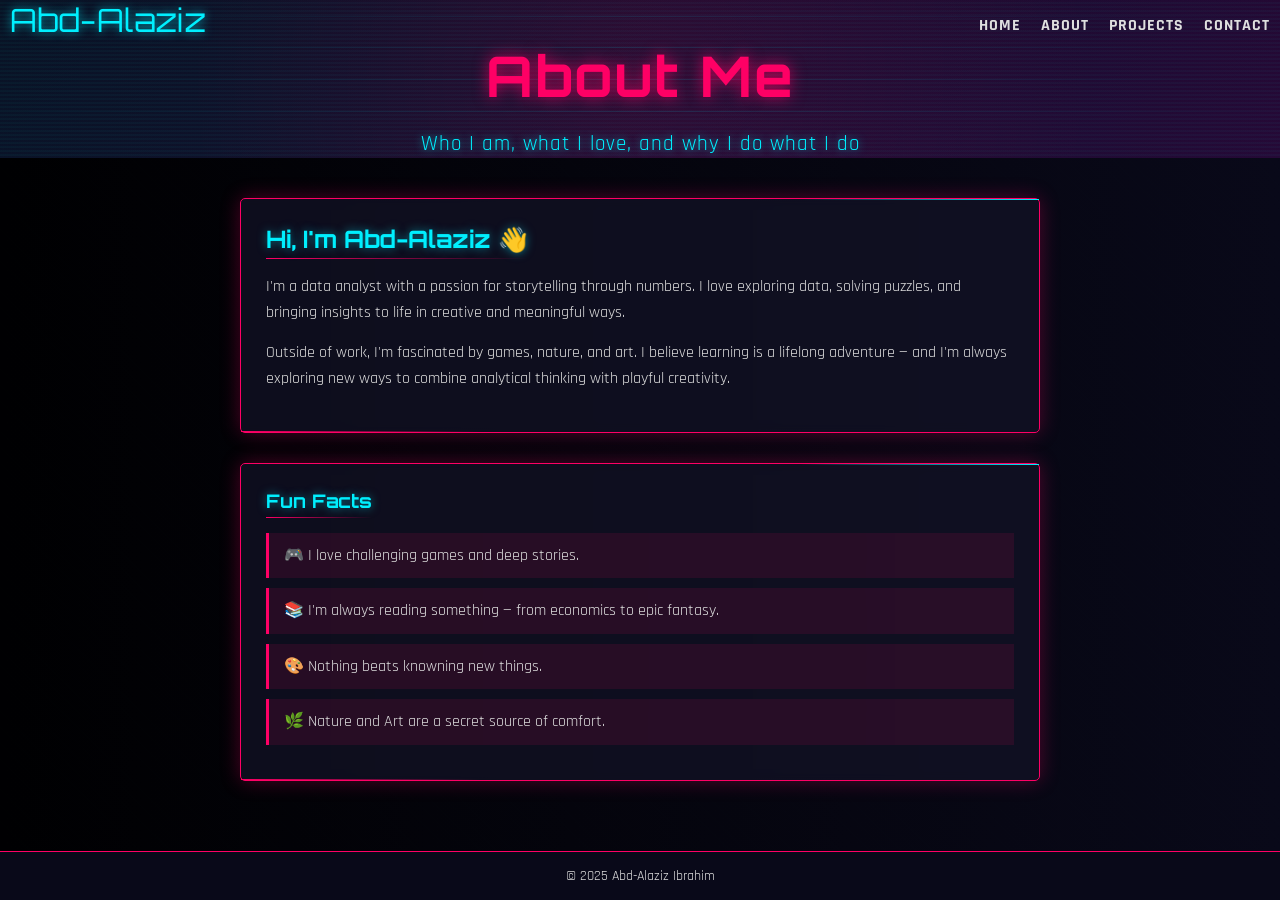
<file: about.html>
<!DOCTYPE html>
<html lang="en">

<head>
  <meta charset="UTF-8" />
  <meta name="viewport" content="width=device-width, initial-scale=1.0" />
  <title>About | Abd-Alaziz</title>
  <link rel="icon" href="assets/game_9716616.png" type="image/x-icon">
  <link href="https://fonts.googleapis.com/css2?family=Baloo+2:wght@500&family=Open+Sans&display=swap" rel="stylesheet">
  <link href="https://fonts.googleapis.com/css2?family=Orbitron:wght@400;700&family=Rajdhani:wght@300;400;700&display=swap" rel="stylesheet">
  <link rel="stylesheet" href="styles.css" />
  <style>
    /* Cyberpunk 2077 Inspired Theme */
    body {
      background-color: #0a0a0f;
      color: #e0e0e0;
      font-family: 'Rajdhani', sans-serif;
    }

    .hero {
      background: linear-gradient(135deg, #0a0a1a, #1a0b35);
      position: relative;
      overflow: hidden;
    }

    .hero::before {
      content: "";
      position: absolute;
      top: 0;
      left: 0;
      width: 100%;
      height: 100%;
      background: 
        linear-gradient(90deg, rgba(0,212,255,0.05) 0%, rgba(255,0,110,0.05) 100%),
        repeating-linear-gradient(0deg, transparent, transparent 2px, rgba(0, 255, 255, 0.03) 2px, rgba(0, 255, 255, 0.03) 4px);
      pointer-events: none;
    }

    .hero::after {
      content: "";
      position: absolute;
      top: 0;
      left: 0;
      width: 100%;
      height: 100%;
      background: radial-gradient(circle at 50% 50%, rgba(255, 0, 110, 0.1), transparent 70%);
      pointer-events: none;
    }

    .logo {
      font-family: 'Orbitron', sans-serif;
      color: #00f0ff;
      text-shadow: 0 0 10px rgba(0, 240, 255, 0.7);
      position: relative;
      z-index: 2;
    }

    .nav-links a {
      color: #e0e0e0;
      font-family: 'Rajdhani', sans-serif;
      font-weight: 700;
      text-transform: uppercase;
      letter-spacing: 1px;
      position: relative;
      z-index: 2;
    }

    .nav-links a:hover {
      color: #ff0066;
      text-shadow: 0 0 10px rgba(255, 0, 102, 0.7);
    }

    .hero-content h1 {
      font-family: 'Orbitron', sans-serif;
      font-size: 3.5rem;
      color: #ff0066;
      text-shadow: 0 0 15px rgba(255, 0, 102, 0.7);
      letter-spacing: 2px;
      margin-bottom: 20px;
      position: relative;
      z-index: 2;
      animation: glitch 5s infinite alternate;
    }

    .hero-content p {
      color: #00f0ff;
      font-size: 1.3rem;
      text-shadow: 0 0 8px rgba(0, 240, 255, 0.7);
      letter-spacing: 1px;
      position: relative;
      z-index: 2;
    }

    .about-section {
      background-color: #0a0a1a;
      padding: 40px 20px;
      position: relative;
      overflow: hidden;
    }

    .about-section::before {
      content: "";
      position: absolute;
      top: 0;
      left: 0;
      width: 100%;
      height: 100%;
      background: 
        linear-gradient(90deg, rgba(0,0,0,0.9) 0%, rgba(10,10,26,0.9) 100%),
        repeating-linear-gradient(45deg, transparent, transparent 10px, rgba(0, 255, 255, 0.02) 10px, rgba(0, 255, 255, 0.02) 11px);
      pointer-events: none;
    }

    .intro, .fun-facts {
      background-color: rgba(20, 20, 40, 0.7);
      border: 1px solid #ff0066;
      border-radius: 5px;
      padding: 25px;
      margin-bottom: 30px;
      position: relative;
      z-index: 2;
      box-shadow: 0 0 20px rgba(255, 0, 102, 0.3);
      backdrop-filter: blur(5px);
      max-width: 800px;
      margin-left: auto;
      margin-right: auto;
    }

    .intro::after, .fun-facts::after {
      content: "";
      position: absolute;
      top: 0;
      right: 0;
      width: 30%;
      height: 1px;
      background: linear-gradient(90deg, transparent, #00f0ff);
    }

    .intro::before, .fun-facts::before {
      content: "";
      position: absolute;
      bottom: 0;
      left: 0;
      width: 30%;
      height: 1px;
      background: linear-gradient(90deg, #ff0066, transparent);
    }

    .intro h2, .fun-facts h3 {
      font-family: 'Orbitron', sans-serif;
      color: #00f0ff;
      text-shadow: 0 0 10px rgba(0, 240, 255, 0.5);
      margin-bottom: 20px;
      position: relative;
      display: inline-block;
    }

    .intro h2::after, .fun-facts h3::after {
      content: "";
      position: absolute;
      bottom: -5px;
      left: 0;
      width: 100%;
      height: 1px;
      background: linear-gradient(90deg, #ff0066, transparent);
    }

    .intro p, .fun-facts li {
      color: #e0e0e0;
      line-height: 1.6;
      margin-bottom: 15px;
      position: relative;
      z-index: 2;
    }

    .fun-facts ul {
      list-style: none;
      padding-left: 0;
    }

    .fun-facts li {
      padding: 10px 15px;
      margin-bottom: 10px;
      border-left: 3px solid #ff0066;
      background-color: rgba(255, 0, 102, 0.1);
      transition: all 0.3s ease;
    }

    .fun-facts li:hover {
      transform: translateX(5px);
      background-color: rgba(255, 0, 102, 0.2);
      box-shadow: 0 0 15px rgba(255, 0, 102, 0.3);
    }

    footer {
      background-color: #0a0a1a;
      color: #e0e0e0;
      border-top: 1px solid #ff0066;
      position: relative;
      z-index: 2;
    }

    /* Cyberpunk Animations */
    @keyframes glitch {
      0% {
        text-shadow: 0 0 15px rgba(255, 0, 102, 0.7);
        transform: translateX(0);
      }
      5% {
        text-shadow: -2px 0 #00f0ff, 2px 0 #ff0066;
        transform: translateX(2px);
      }
      10% {
        text-shadow: 2px 0 #00f0ff, -2px 0 #ff0066;
        transform: translateX(-2px);
      }
      15% {
        text-shadow: 0 0 15px rgba(255, 0, 102, 0.7);
        transform: translateX(0);
      }
      85% {
        text-shadow: 0 0 15px rgba(255, 0, 102, 0.7);
        transform: translateX(0);
      }
      90% {
        text-shadow: -1px 0 #00f0ff, 1px 0 #ff0066;
        transform: translateX(1px);
      }
      95% {
        text-shadow: 1px 0 #00f0ff, -1px 0 #ff0066;
        transform: translateX(-1px);
      }
      100% {
        text-shadow: 0 0 15px rgba(255, 0, 102, 0.7);
        transform: translateX(0);
      }
    }

    .cyber-lines {
      position: absolute;
      top: 0;
      left: 0;
      width: 100%;
      height: 100%;
      pointer-events: none;
      z-index: 1;
      opacity: 0.1;
    }

    .cyber-line {
      position: absolute;
      background: linear-gradient(90deg, transparent, #00f0ff, transparent);
      height: 1px;
      width: 100%;
      animation: scan-line 8s linear infinite;
    }

    .cyber-line:nth-child(1) {
      top: 10%;
      animation-delay: 0s;
    }

    .cyber-line:nth-child(2) {
      top: 30%;
      animation-delay: 2s;
    }

    .cyber-line:nth-child(3) {
      top: 50%;
      animation-delay: 4s;
    }

    .cyber-line:nth-child(4) {
      top: 70%;
      animation-delay: 6s;
    }

    @keyframes scan-line {
      0% {
        transform: translateX(-100%);
      }
      100% {
        transform: translateX(100%);
      }
    }

    /* Media Queries */
    @media (max-width: 768px) {
      .hero-content h1 {
        font-size: 2.5rem;
      }
      
      .hero-content p {
        font-size: 1rem;
      }
      
      .intro, .fun-facts {
        padding: 15px;
      }
      .hero {
        padding-bottom: 55%;
      }
      .about-section {
        overflow: visible;
      }
    }
  </style>
</head>

<body>
  <header class="hero about-hero">
    <nav>
      <div class="logo">Abd-Alaziz</div>
      <ul class="nav-links">
        <li><a href="index.html">Home</a></li>
        <li><a href="about.html">About</a></li>
        <li><a href="projects.html">Projects</a></li>
        <!-- <li><a href="skills.html">Skills</a></li> -->
        <li><a href="contact.html">Contact</a></li>
      </ul>
    </nav>
    <div class="hero-content">
      <h1>About Me</h1>
      <p>Who I am, what I love, and why I do what I do</p>
    </div>
    <div class="cyber-lines">
      <div class="cyber-line"></div>
      <div class="cyber-line"></div>
      <div class="cyber-line"></div>
      <div class="cyber-line"></div>
    </div>
  </header>

  <main class="about-section">
    <section class="intro">
      <h2>Hi, I'm Abd-Alaziz 👋</h2>
      <p>
        I'm a data analyst with a passion for storytelling through numbers. I love exploring data, solving puzzles,
        and bringing insights to life in creative and meaningful ways.
      </p>
      <p>
        Outside of work, I'm fascinated by games, nature, and art. I believe learning is a lifelong adventure — and I'm
        always exploring new ways to combine analytical thinking with playful creativity.
      </p>
    </section>

    <section class="fun-facts">
      <h3>Fun Facts</h3>
      <ul>
        <li>🎮 I love challenging games and deep stories.</li>
        <li>📚 I'm always reading something — from economics to epic fantasy.</li>
        <li>🎨 Nothing beats knowning new things.</li>
        <li>🌿 Nature and Art are a secret source of comfort.</li>
      </ul>
    </section>
  </main>

  <footer>
    <p>&copy; 2025 Abd-Alaziz Ibrahim</p>
  </footer>

  <script>
    // Cyberpunk 2077 inspired animations
    document.addEventListener('DOMContentLoaded', function() {
      // Add glitch effect to elements on hover
      const headings = document.querySelectorAll('h2, h3');
      
      headings.forEach(heading => {
        heading.addEventListener('mouseover', function() {
          this.style.textShadow = '-2px 0 #00f0ff, 2px 0 #ff0066';
          setTimeout(() => {
            this.style.textShadow = '2px 0 #00f0ff, -2px 0 #ff0066';
          }, 100);
          setTimeout(() => {
            this.style.textShadow = '0 0 10px rgba(0, 240, 255, 0.5)';
          }, 200);
        });
      });

      // Add digital noise effect to background
      function createNoise() {
        const noise = document.createElement('div');
        noise.style.position = 'fixed';
        noise.style.top = '0';
        noise.style.left = '0';
        noise.style.width = '100%';
        noise.style.height = '100%';
        noise.style.pointerEvents = 'none';
        noise.style.zIndex = '1000';
        noise.style.opacity = '0.03';
        noise.style.backgroundImage = 'url("[data-uri]")';
        document.body.appendChild(noise);

        setInterval(() => {
          noise.style.opacity = (Math.random() * 0.03).toString();
        }, 100);
      }
      
      createNoise();
    });
  </script>
</body>

</html>
</file>
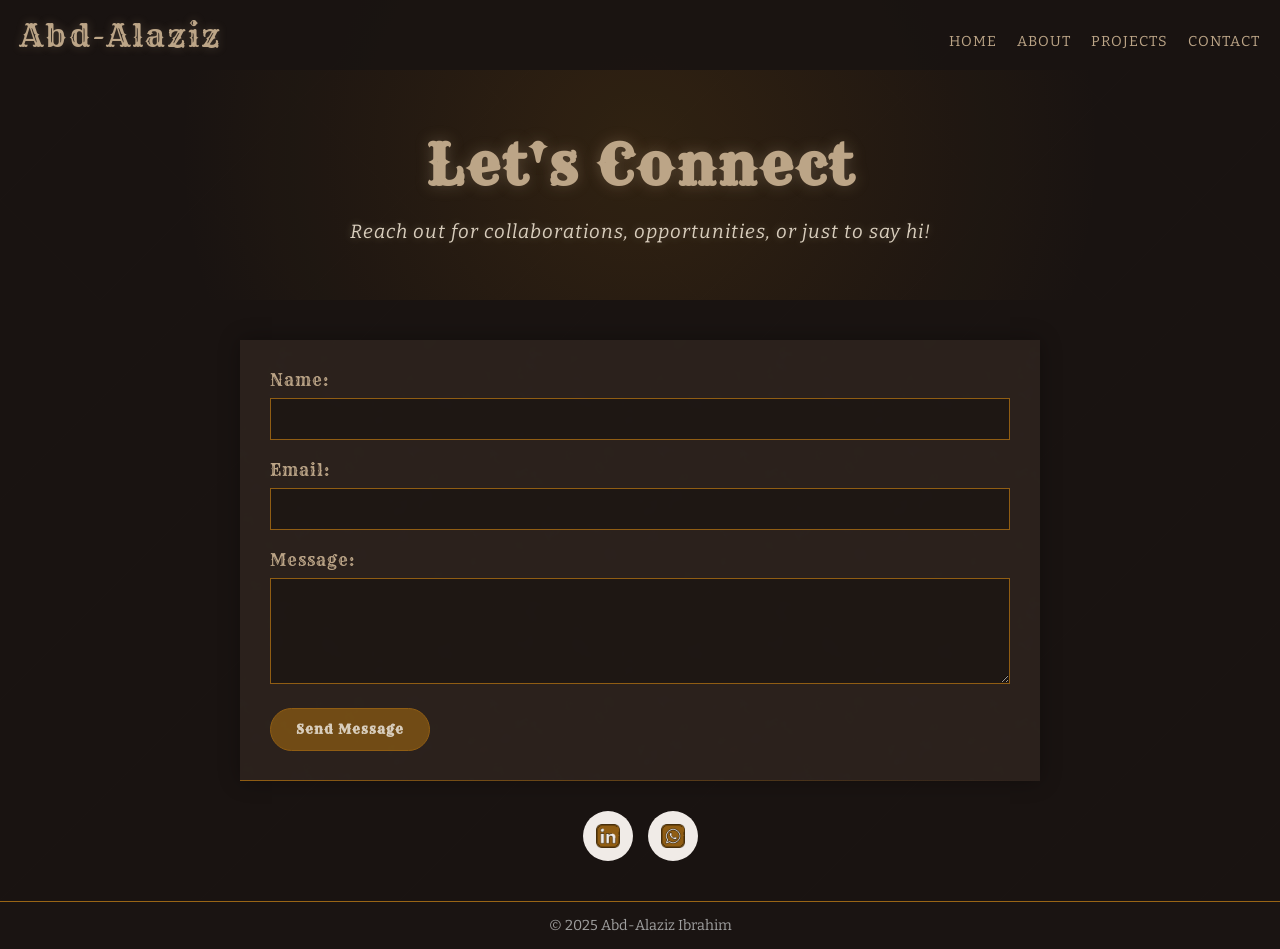
<file: contact.html>
<!DOCTYPE html>
<html lang="en">

<head>
  <meta charset="UTF-8" />
  <meta name="viewport" content="width=device-width, initial-scale=1.0" />
  <title>Contact | Abd-Alaziz</title>
  <link rel="icon" href="assets/game_9716616.png" type="image/x-icon">
  <link href="https://fonts.googleapis.com/css2?family=Baloo+2:wght@500&family=Open+Sans&display=swap" rel="stylesheet">
  <link href="https://fonts.googleapis.com/css2?family=Rye&family=Bitter:wght@400;700&display=swap" rel="stylesheet">
  <link rel="stylesheet" href="styles.css" />
  <style>
    /* Red Dead Redemption 2 Inspired Theme */
    body {
      background-color: #1a1412;
      color: #e6dfd0;
      font-family: 'Bitter', serif;
    }

    .hero {
      background: linear-gradient(rgba(26, 20, 18, 0.8), rgba(26, 20, 18, 0.8)), 
                  url('data:image/svg+xml;utf8,<svg xmlns="http://www.w3.org/2000/svg" width="200" height="200" viewBox="0 0 200 200"><rect width="200" height="200" fill="%231a1412"/><path d="M0 0 L200 200 M200 0 L0 200" stroke="%23352a25" stroke-width="1" stroke-opacity="0.2"/></svg>');
      position: relative;
      overflow: hidden;
      min-height: 300px; /* Increased minimum height for the hero section */
      padding-top: 0px; /* Increased padding to prevent content from being hidden */
    }

    .hero::before {
      content: "";
      position: absolute;
      top: 0;
      left: 0;
      width: 100%;
      height: 100%;
      background: radial-gradient(circle at center, rgba(153, 101, 21, 0.2), transparent 70%);
      pointer-events: none;
    }

    /* Fix for navigation bar */
    nav {
      width: 100%;
      display: flex;
      justify-content: space-between;
      align-items: center;
      flex-wrap: wrap;
      padding: 15px 20px;
      position: relative;
      z-index: 10; /* Ensure nav is above other elements */
      background-color: rgba(26, 20, 18, 0.9); /* Add slight background to nav */
    }

    .logo {
      font-family: 'Rye', cursive;
      color: #c8b395;
      text-shadow: 0 0 10px rgba(200, 179, 149, 0.3);
      letter-spacing: 2px;
      position: relative;
      z-index: 2;
      font-size: 2rem; /* Ensure consistent size */
    }

    .nav-links {
      list-style: none;
      display: flex;
      flex-wrap: wrap;
      gap: 20px;
      justify-content: center;
      padding-top: 10px;
      margin: 0; /* Reset margin */
    }

    .nav-links a {
      color: #c8b395;
      font-family: 'Bitter', serif;
      font-weight: 400;
      letter-spacing: 1px;
      position: relative;
      z-index: 2;
      transition: all 0.5s ease;
      text-transform: uppercase;
      font-size: 0.9rem;
      text-decoration: none; /* Ensure links don't have underlines */
    }

    .nav-links a:hover {
      color: #996515;
      text-shadow: 0 0 10px rgba(153, 101, 21, 0.5);
    }

    .hero-content {
      text-align: center;
      margin-top: 60px; /* Increased margin to push content down */
      margin-bottom: 60px; /* Increased margin at bottom */
      display: flex;
      flex-direction: column;
      align-items: center;
      justify-content: center;
      position: relative;
      z-index: 5; /* Increased z-index to ensure visibility */
      padding: 0 20px; /* Add padding for smaller screens */
    }

    .hero-content h1 {
      font-family: 'Rye', cursive;
      font-size: 3.5rem;
      color: #c8b395;
      text-shadow: 0 0 15px rgba(200, 179, 149, 0.3);
      letter-spacing: 3px;
      margin-bottom: 20px;
      position: relative;
      z-index: 5; /* Increased z-index */
      width: 100%; /* Ensure full width */
      display: block; /* Ensure block display */
      overflow: visible; /* Prevent text clipping */
    }

    .hero-content p {
      color: #e6dfd0;
      font-size: 1.2rem;
      text-shadow: 0 0 8px rgba(230, 223, 208, 0.3);
      letter-spacing: 1px;
      position: relative;
      z-index: 5; /* Increased z-index */
      font-style: italic;
      width: 100%; /* Ensure full width */
      display: block; /* Ensure block display */
      overflow: visible; /* Prevent text clipping */
    }

    .contact-section {
      background-color: #1a1412;
      padding: 40px 20px;
      position: relative;
      overflow: hidden;
      display: flex;
      flex-direction: column;
      align-items: center;
      gap: 30px;
      overflow: visible;
    }

    .contact-section::before {
      content: "";
      position: absolute;
      top: 0;
      left: 0;
      width: 100%;
      height: 100%;
      background: 
        linear-gradient(rgba(26, 20, 18, 0.9), rgba(26, 20, 18, 0.9)),
        url('data:image/svg+xml;utf8,<svg xmlns="http://www.w3.org/2000/svg" width="200" height="200" viewBox="0 0 200 200"><rect width="200" height="200" fill="%231a1412"/><path d="M0 0 L200 200 M200 0 L0 200" stroke="%23352a25" stroke-width="1" stroke-opacity="0.2"/></svg>');
      pointer-events: none;
    }

    .contact-form, .social-links {
      background-color: rgba(53, 42, 37, 0.7);
      border: none;
      border-radius: 0;
      padding: 30px;
      position: relative;
      z-index: 2;
      box-shadow: 0 0 20px rgba(0, 0, 0, 0.3);
      max-width: 800px;
      width: 100%;
      transition: all 0.5s ease;
      position: relative;
      overflow: visible;
    }

    .contact-form::before, .social-links::before {
      content: "";
      position: absolute;
      top: 0;
      left: 0;
      width: 100%;
      height: 100%;
      background-image: url('data:image/svg+xml;utf8,<svg xmlns="http://www.w3.org/2000/svg" width="250" height="250" viewBox="0 0 250 250"><filter id="paper"><feTurbulence type="fractalNoise" baseFrequency="0.04" numOctaves="5" /><feColorMatrix type="matrix" values="1 0 0 0 0 0 1 0 0 0 0 0 1 0 0 0 0 0 0.7 0"/></filter><rect width="100%" height="100%" filter="url(%23paper)" opacity="0.05"/></svg>');
      pointer-events: none;
      opacity: 0.1;
    }

    .contact-form::after, .social-links::after {
      content: "";
      position: absolute;
      bottom: 0;
      left: 0;
      width: 100%;
      height: 1px;
      background: linear-gradient(90deg, #996515, transparent);
    }

    .contact-form:hover, .social-links:hover {
      transform: translateY(-5px);
      box-shadow: 0 10px 30px rgba(0, 0, 0, 0.4);
    }

    .contact-form label {
      display: block;
      margin-bottom: 8px;
      color: #c8b395;
      font-family: 'Rye', cursive;
      letter-spacing: 1px;
    }

    .contact-form input, .contact-form textarea {
      width: 100%;
      padding: 12px;
      margin-bottom: 20px;
      background-color: rgba(26, 20, 18, 0.7);
      border: 1px solid #996515;
      color: #e6dfd0;
      font-family: 'Bitter', serif;
      transition: all 0.3s ease;
    }

    .contact-form input:focus, .contact-form textarea:focus {
      outline: none;
      border-color: #c8b395;
      box-shadow: 0 0 10px rgba(200, 179, 149, 0.3);
    }

    .cta-button {
      background-color: rgba(153, 101, 21, 0.7);
      color: #e6dfd0;
      border: 1px solid #996515;
      padding: 12px 25px;
      font-family: 'Rye', cursive;
      letter-spacing: 1px;
      cursor: pointer;
      transition: all 0.3s ease;
      position: relative;
      overflow: hidden;
    }

    .cta-button::before {
      content: "";
      position: absolute;
      top: 0;
      left: -100%;
      width: 100%;
      height: 100%;
      background: linear-gradient(90deg, transparent, rgba(200, 179, 149, 0.2), transparent);
      transition: all 0.5s ease;
    }

    .cta-button:hover {
      background-color: rgba(153, 101, 21, 0.9);
      color: #ffffff;
      text-shadow: 0 0 5px rgba(255, 255, 255, 0.5);
    }

    .cta-button:hover::before {
      left: 100%;
    }

    .social-links h2 {
      font-family: 'Rye', cursive;
      color: #c8b395;
      text-shadow: 0 0 5px rgba(200, 179, 149, 0.3);
      margin-bottom: 20px;
      position: relative;
      display: inline-block;
      letter-spacing: 2px;
    }

    .social-links ul {
      list-style: none;
      padding-left: 0;
    }

    .social-links li {
      margin-bottom: 15px;
    }

    .social-links a {
      color: #e6dfd0;
      text-decoration: none;
      font-family: 'Bitter', serif;
      transition: all 0.3s ease;
      display: inline-block;
      padding: 5px 0;
      position: relative;
    }

    .social-links a::before {
      content: "➢";
      margin-right: 10px;
      color: #996515;
      transition: all 0.3s ease;
    }

    .social-links a:hover {
      color: #c8b395;
      transform: translateX(5px);
    }

    .social-links a:hover::before {
      color: #c8b395;
    }

    footer {
      background-color: #1a1412;
      color: #a0a0a0;
      border-top: 1px solid #996515;
      position: relative;
      z-index: 2;
    }

    /* Dust Effect */
    .dust-container {
      position: absolute;
      top: 0;
      left: 0;
      width: 100%;
      height: 100%;
      overflow: hidden;
      pointer-events: none;
      z-index: 1;
    }

    .dust-particle {
      position: absolute;
      width: 2px;
      height: 2px;
      background-color: rgba(200, 179, 149, 0.3);
      border-radius: 50%;
      opacity: 0;
    }

    /* Sepia Overlay */
    .sepia-overlay {
      position: fixed;
      top: 0;
      left: 0;
      width: 100%;
      height: 100%;
      background-color: rgba(112, 66, 20, 0.1);
      pointer-events: none;
      z-index: 9998;
      mix-blend-mode: multiply;
    }

    /* Paper Texture */
    .paper-texture {
      position: fixed;
      top: 0;
      left: 0;
      width: 100%;
      height: 100%;
      background-image: url('data:image/svg+xml;utf8,<svg xmlns="http://www.w3.org/2000/svg" width="250" height="250" viewBox="0 0 250 250"><filter id="paper"><feTurbulence type="fractalNoise" baseFrequency="0.04" numOctaves="5" /><feColorMatrix type="matrix" values="1 0 0 0 0 0 1 0 0 0 0 0 1 0 0 0 0 0 0.7 0"/></filter><rect width="100%" height="100%" filter="url(%23paper)" opacity="0.05"/></svg>');
      pointer-events: none;
      z-index: 9999;
      opacity: 0.05;
    }

    /* Media Queries */
    @media (max-width: 768px) {
      .hero-content h1 {
        font-size: 2.5rem;
      }
      
      .hero-content p {
        font-size: 1rem;
      }
      
      .contact-form, .social-links {
        padding: 20px;
      }
      
      .social-links h2 {
        font-size: 1.5rem;
      }
      
      nav {
        padding: 10px;
      }
      
      .logo {
        font-size: 1.5rem;
      }
      
      .nav-links {
        gap: 10px;
      }
      
      .nav-links a {
        font-size: 0.8rem;
      }
    }
  </style>
</head>

<body>
  <div class="sepia-overlay"></div>
  <div class="paper-texture"></div>
  
  <header class="hero contact-hero">
    <nav>
      <div class="logo">Abd-Alaziz</div>
      <ul class="nav-links">
        <li><a href="index.html">Home</a></li>
        <li><a href="about.html">About</a></li>
        <li><a href="projects.html">Projects</a></li>
        <!-- <li><a href="skills.html">Skills</a></li> -->
        <li><a href="contact.html">Contact</a></li>
      </ul>
    </nav>
    <div class="hero-content">
      <h1>Let's Connect</h1>
      <p>Reach out for collaborations, opportunities, or just to say hi!</p>
    </div>
    <div class="dust-container" id="dustContainer"></div>
  </header>

  <main class="contact-section">
    <form class="contact-form" action="https://formsubmit.co/abdelazezi404@gmail.com" method="post">
      <label for="name">Name:</label>
      <input type="text" id="name" name="name" required>

      <label for="email">Email:</label>
      <input type="email" id="email" name="email" required>

      <label for="message">Message:</label>
      <textarea id="message" name="message" rows="5" required></textarea>

      <button type="submit" class="cta-button">Send Message</button>
    </form>

    <div class="social-icons">
      <a href="https://www.linkedin.com/in/abd-elazez-ibrahim-000/" target="_blank" class="icon">
        <img src="assets/linkedin.png" alt="LinkedIn">
      </a>

      <a href="https://wa.me/201558609518" target="_blank" class="icon">
        <img src="assets/whatsapp (1).png" alt="What's App">
      </a>
    </div>
  </main>

  <footer>
    <p>&copy; 2025 Abd-Alaziz Ibrahim</p>
  </footer>

  <script>
    // Red Dead Redemption 2 inspired animations
    document.addEventListener('DOMContentLoaded', function() {
      // Create dust particles effect
      function createDustParticles() {
        const dustContainer = document.getElementById('dustContainer');
        
        // Create multiple dust particles
        for (let i = 0; i < 50; i++) {
          createDustParticle(dustContainer);
        }
      }

      function createDustParticle(container) {
        const dust = document.createElement('div');
        dust.classList.add('dust-particle');
        container.appendChild(dust);
        
        // Random starting position
        const startX = Math.random() * window.innerWidth;
        const startY = Math.random() * window.innerHeight;
        dust.style.left = startX + 'px';
        dust.style.top = startY + 'px';
        
        // Random size
        const size = Math.random() * 3 + 1;
        dust.style.width = size + 'px';
        dust.style.height = size + 'px';
        
        // Random opacity
        const opacity = Math.random() * 0.3 + 0.1;
        dust.style.opacity = '0';
        
        // Random duration and delay
        const duration = Math.random() * 8 + 4;
        const delay = Math.random() * 10;
        
        // Animate dust
        setTimeout(() => {
          dust.style.transition = `opacity 2s ease, transform ${duration}s linear`;
          dust.style.opacity = opacity.toString();
          dust.style.transform = `translateY(${Math.random() * 100 - 50}px) translateX(${Math.random() * 100 - 50}px)`;
          
          // Remove and recreate dust
          setTimeout(() => {
            dust.remove();
            createDustParticle(container);
          }, duration * 1000);
        }, delay * 1000);
      }
      
      createDustParticles();

      // Add vintage paper effect to form elements
      const formElements = document.querySelectorAll('input, textarea');
      
      formElements.forEach(element => {
        element.addEventListener('focus', function() {
          this.style.transition = 'all 0.3s ease';
          this.style.backgroundColor = 'rgba(26, 20, 18, 0.9)';
          this.style.boxShadow = 'inset 0 0 10px rgba(0, 0, 0, 0.3)';
        });
        
        element.addEventListener('blur', function() {
          this.style.backgroundColor = 'rgba(26, 20, 18, 0.7)';
          this.style.boxShadow = 'none';
        });
      });

      // Add hover effect to button
      const button = document.querySelector('.cta-button');
      
      button.addEventListener('mouseenter', function() {
        // Create a subtle ripple effect
        const ripple = document.createElement('div');
        ripple.style.position = 'absolute';
        ripple.style.top = '0';
        ripple.style.left = '0';
        ripple.style.width = '100%';
        ripple.style.height = '100%';
        ripple.style.backgroundColor = 'rgba(200, 179, 149, 0.1)';
        ripple.style.transform = 'scale(0)';
        ripple.style.borderRadius = '50%';
        ripple.style.transition = 'transform 0.6s ease-out';
        this.appendChild(ripple);
        
        setTimeout(() => {
          ripple.style.transform = 'scale(3)';
          ripple.style.opacity = '0';
        }, 10);
        
        setTimeout(() => {
          ripple.remove();
        }, 600);
      });

      // Add old paper effect to form and social links sections
      const sections = document.querySelectorAll('.contact-form, .social-links');
      
      sections.forEach(section => {
        // Add subtle aging effect to corners
        const cornerTL = document.createElement('div');
        cornerTL.style.position = 'absolute';
        cornerTL.style.top = '0';
        cornerTL.style.left = '0';
        cornerTL.style.width = '20px';
        cornerTL.style.height = '20';
(Content truncated due to size limit. Use line ranges to read in chunks)
</file>
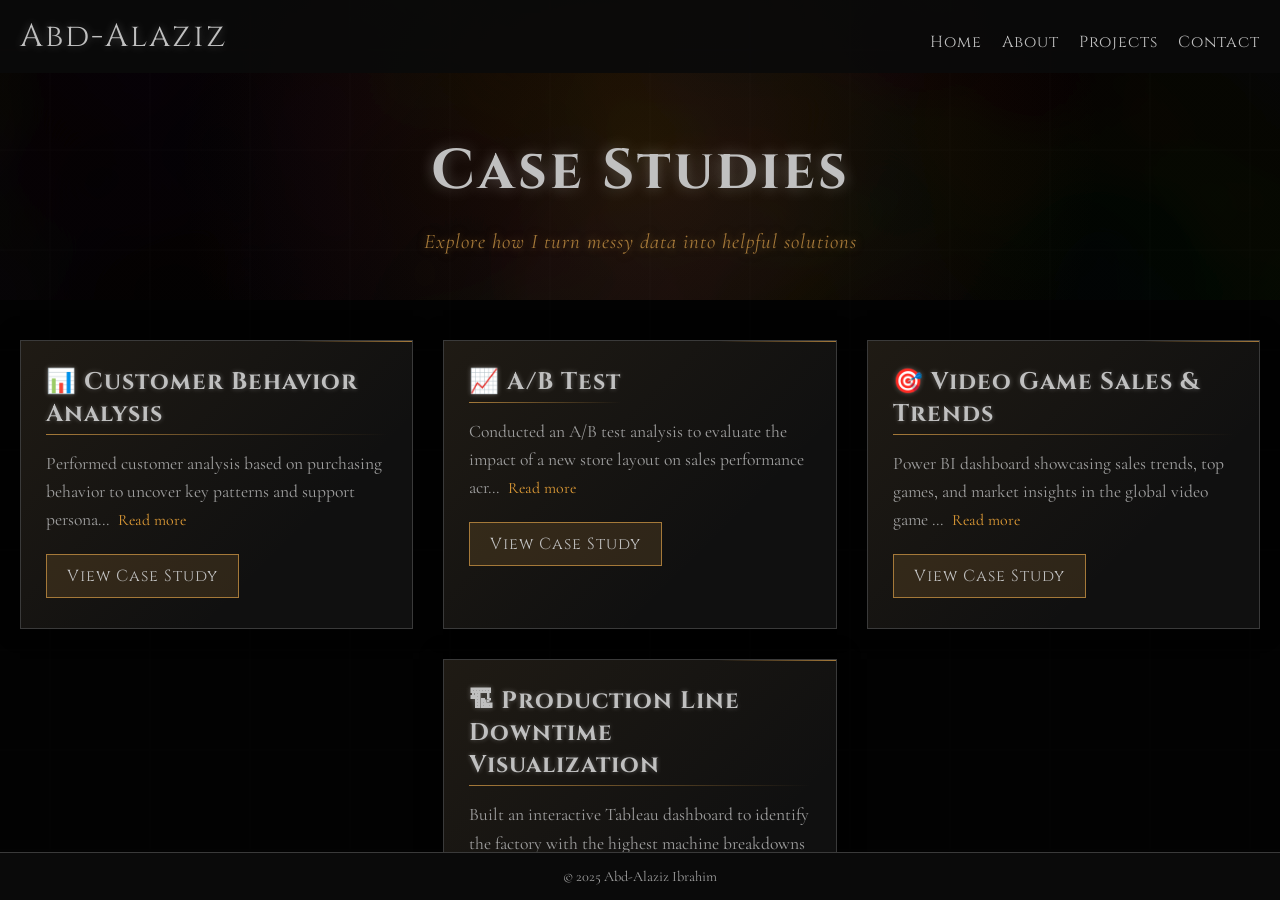
<file: projects.html>
<!DOCTYPE html>
<html lang="en">

<head>
  <meta charset="UTF-8" />
  <meta name="viewport" content="width=device-width, initial-scale=1.0" />
  <title>Projects | Abd-Alaziz</title>
  <link rel="icon" href="assets/game_9716616.png" type="image/x-icon">
  <link href="https://fonts.googleapis.com/css2?family=Baloo+2:wght@500&family=Open+Sans&display=swap" rel="stylesheet">
  <link href="https://fonts.googleapis.com/css2?family=Cinzel:wght@400;700&family=Cormorant+Garamond:wght@400;600&display=swap" rel="stylesheet">
  <link rel="stylesheet" href="styles.css" />
  <style>
    /* Souls Games Inspired Theme */
    body {
      background-color: #0a0a0a;
      color: #d3d3d3;
      font-family: 'Cormorant Garamond', serif;
    }

    .hero {
      background: linear-gradient(rgba(0, 0, 0, 0.8), rgba(0, 0, 0, 0.8)), 
                  url('data:image/svg+xml;utf8,<svg xmlns="http://www.w3.org/2000/svg" width="100" height="100" viewBox="0 0 100 100"><rect width="100" height="100" fill="%23111111"/><path d="M0 50 L100 50 M50 0 L50 100" stroke="%23222222" stroke-width="1"/></svg>');
      position: relative;
      overflow: hidden;
      min-height: 300px; /* Increased minimum height for the hero section */
      padding-top: 0px; /* Increased padding to prevent content from being hidden */
    }

    .hero::before {
      content: "";
      position: absolute;
      top: 0;
      left: 0;
      width: 100%;
      height: 100%;
      background: radial-gradient(circle at center, rgba(139, 69, 19, 0.2), transparent 70%);
      pointer-events: none;
    }

    /* Fix for navigation bar */
    nav {
      width: 100%;
      display: flex;
      justify-content: space-between;
      align-items: center;
      flex-wrap: wrap;
      padding: 15px 20px;
      position: relative;
      z-index: 10; /* Ensure nav is above other elements */
      background-color: rgba(10, 10, 10, 0.9); /* Add slight background to nav */
    }

    .logo {
      font-family: 'Cinzel', serif;
      color: #c0c0c0;
      text-shadow: 0 0 10px rgba(255, 255, 255, 0.3);
      letter-spacing: 2px;
      position: relative;
      z-index: 2;
      font-size: 2rem; /* Ensure consistent size */
    }

    .nav-links {
      list-style: none;
      display: flex;
      flex-wrap: wrap;
      gap: 20px;
      justify-content: center;
      padding-top: 10px;
      margin: 0; /* Reset margin */
    }

    .nav-links a {
      color: #c0c0c0;
      font-family: 'Cinzel', serif;
      font-weight: 400;
      letter-spacing: 1px;
      position: relative;
      z-index: 2;
      transition: all 0.5s ease;
      text-decoration: none; /* Ensure links don't have underlines */
    }

    .nav-links a:hover {
      color: #a57939;
      text-shadow: 0 0 10px rgba(165, 121, 57, 0.5);
    }

    .hero-content {
      text-align: center;
      margin-top: 60px; /* Increased margin to push content down */
      margin-bottom: 60px; /* Increased margin at bottom */
      display: flex;
      flex-direction: column;
      align-items: center;
      justify-content: center;
      position: relative;
      z-index: 5; /* Increased z-index to ensure visibility */
      padding: 0 20px; /* Add padding for smaller screens */
    }

    .hero-content h1 {
      font-family: 'Cinzel', serif;
      font-size: 3.5rem;
      color: #c0c0c0;
      text-shadow: 0 0 15px rgba(255, 255, 255, 0.3);
      letter-spacing: 3px;
      margin-bottom: 20px;
      position: relative;
      z-index: 5; /* Increased z-index */
      width: 100%; /* Ensure full width */
      display: block; /* Ensure block display */
      overflow: visible; /* Prevent text clipping */
    }

    .hero-content p {
      color: #a57939;
      font-size: 1.3rem;
      text-shadow: 0 0 8px rgba(165, 121, 57, 0.5);
      letter-spacing: 1px;
      position: relative;
      z-index: 5; /* Increased z-index */
      font-style: italic;
      width: 100%; /* Ensure full width */
      display: block; /* Ensure block display */
      overflow: visible; /* Prevent text clipping */
    }

    .projects-section {
      background-color: #0a0a0a;
      padding: 40px 20px;
      position: relative;
      overflow: hidden;
      display: flex;
      flex-direction: row;
      flex-wrap: wrap;
      justify-content: center;
      align-items: stretch;
      gap: 30px;
      
    }

    .projects-section::before {
      content: "";
      position: absolute;
      top: 0;
      left: 0;
      width: 100%;
      height: 100%;
      background: 
        linear-gradient(rgba(0, 0, 0, 0.9), rgba(0, 0, 0, 0.9)),
        url('data:image/svg+xml;utf8,<svg xmlns="http://www.w3.org/2000/svg" width="100" height="100" viewBox="0 0 100 100"><rect width="100" height="100" fill="%23111111"/><path d="M0 50 L100 50 M50 0 L50 100" stroke="%23222222" stroke-width="1"/></svg>');
      pointer-events: none;
    }

    .project-card {
      background-color: rgba(20, 20, 20, 0.8);
      border: 1px solid #3a3a3a;
      border-radius: 0;
      padding: 25px;
      position: relative;
      z-index: 2;
      box-shadow: 0 0 20px rgba(0, 0, 0, 0.5);
      flex: 1 1 300px;
      max-width: calc(33.333% - 20px);
      transition: all 0.5s ease;
      position: relative;
      overflow: hidden;
    }

    .project-card::before {
      content: "";
      position: absolute;
      top: 0;
      left: 0;
      width: 100%;
      height: 100%;
      background: linear-gradient(135deg, rgba(165, 121, 57, 0.1), transparent 70%);
      pointer-events: none;
    }

    .project-card::after {
      content: "";
      position: absolute;
      top: 0;
      right: 0;
      width: 30%;
      height: 1px;
      background: linear-gradient(90deg, transparent, #a57939);
    }

    .project-card:hover {
      transform: translateY(-5px);
      box-shadow: 0 10px 30px rgba(0, 0, 0, 0.7);
      border-color: #a57939;
    }

    .project-card h2 {
      font-family: 'Cinzel', serif;
      color: #c0c0c0;
      text-shadow: 0 0 5px rgba(255, 255, 255, 0.3);
      margin-bottom: 20px;
      position: relative;
      display: inline-block;
      letter-spacing: 1px;
    }

    .project-card h2::after {
      content: "";
      position: absolute;
      bottom: -5px;
      left: 0;
      width: 100%;
      height: 1px;
      background: linear-gradient(90deg, #a57939, transparent);
    }

    .project-card p {
      color: #a0a0a0;
      line-height: 1.6;
      margin-bottom: 20px;
      position: relative;
      z-index: 2;
      font-size: 1.1rem;
    }

    .project-link {
      display: inline-block;
      padding: 10px 20px;
      background-color: rgba(165, 121, 57, 0.2);
      color: #c0c0c0;
      border: 1px solid #a57939;
      text-decoration: none;
      font-family: 'Cinzel', serif;
      letter-spacing: 1px;
      transition: all 0.5s ease;
      position: relative;
      overflow: hidden;
    }

    .project-link::before {
      content: "";
      position: absolute;
      top: 0;
      left: -100%;
      width: 100%;
      height: 100%;
      background: linear-gradient(90deg, transparent, rgba(165, 121, 57, 0.2), transparent);
      transition: all 0.5s ease;
    }

    .project-link:hover {
      background-color: rgba(165, 121, 57, 0.3);
      color: #ffffff;
      text-shadow: 0 0 5px rgba(255, 255, 255, 0.5);
    }

    .project-link:hover::before {
      left: 100%;
    }

    footer {
      background-color: #0a0a0a;
      color: #a0a0a0;
      border-top: 1px solid #3a3a3a;
      position: relative;
      z-index: 2;
    }

    /* Fog Effect */
    .fog-container {
      position: absolute;
      top: 0;
      left: 0;
      width: 100%;
      height: 100%;
      overflow: hidden;
      pointer-events: none;
      z-index: 1;
    }

    .fog {
      position: absolute;
      height: 100vh;
      width: 300vw;
      background: url('data:image/svg+xml;utf8,<svg xmlns="http://www.w3.org/2000/svg" width="1000" height="1000" viewBox="0 0 1000 1000"><filter id="noise"><feTurbulence type="fractalNoise" baseFrequency="0.01" numOctaves="3" /><feComponentTransfer><feFuncR type="linear" slope="3" intercept="-1.3" /><feFuncG type="linear" slope="3" intercept="-1.3" /><feFuncB type="linear" slope="3" intercept="-1.3" /></feComponentTransfer></filter><rect width="100%" height="100%" filter="url(%23noise)" opacity="0.5" /></svg>');
      background-size: cover;
      opacity: 0.05;
    }

    .fog-1 {
      animation: fogAnimation 60s linear infinite;
    }

    .fog-2 {
      animation: fogAnimation 45s linear infinite reverse;
      opacity: 0.03;
    }

    @keyframes fogAnimation {
      0% {
        transform: translateX(-50%);
      }
      100% {
        transform: translateX(0%);
      }
    }

    /* Ember Effect */
    .ember {
      position: absolute;
      width: 2px;
      height: 2px;
      background: #ff6a00;
      border-radius: 50%;
      box-shadow: 0 0 10px 2px #ff6a00;
      opacity: 0;
      pointer-events: none;
      z-index: 1;
    }

    /* Media Queries */
    @media (max-width: 768px) {
      .hero-content h1 {
        font-size: 2.5rem;
      }
      
      .hero-content p {
        font-size: 1rem;
      }
      
      .project-card {
        padding: 15px;
        overflow: visible;
        flex: 1 1 auto;
        max-width: none;
      }

      .projects-section {
        overflow: visible;
        flex-direction: column;
      }
      
      nav {
        padding: 10px;
      }
      
      .logo {
        font-size: 1.5rem;
      }
      
      .nav-links {
        gap: 10px;
      }
      
      .nav-links a {
        font-size: 0.8rem;
      }
    }

    @media (min-width: 769px) and (max-width: 1024px) {
      .project-card {
        flex: 1 1 300px;
        max-width: calc(50% - 15px);
      }
    }

    .toggle-link {
  color: #dd9a36;
  font-size: 0.9em;
  margin-left: 5px;
  text-decoration: none;
}

.toggle-link:hover {
  text-decoration: underline;
  color: #ccc;
}
  </style>
</head>

<body>
  <header class="hero projects-hero">
    <nav>
      <div class="logo">Abd-Alaziz</div>
      <ul class="nav-links">
        <li><a href="index.html">Home</a></li>
        <li><a href="about.html">About</a></li>
        <li><a href="projects.html">Projects</a></li>
        <!-- <li><a href="skills.html">Skills</a></li> -->
        <li><a href="contact.html">Contact</a></li>
      </ul>
    </nav>
    <div class="hero-content">
      <h1>Case Studies</h1>
      <p>Explore how I turn messy data into helpful solutions</p>
    </div>
    <div class="fog-container">
      <div class="fog fog-1"></div>
      <div class="fog fog-2"></div>
    </div>
  </header>

  <main class="projects-section">
    <section class="project-card">
      <h2>📊 Customer Behavior Analysis</h2>
      <p class="paragraph"> Performed customer analysis based on purchasing behavior to uncover key patterns and support personalized marketing strategies using tools like R language and Power BI
        <a href="#" class="toggle-link"></a>
      </p>
      
      <a href="https://www.kaggle.com/code/zizoi404/customer-behavior-analysis" class="project-link" target="_blank">View Case Study</a>
    </section>

    <section class="project-card">
      <h2>📈 A/B Test</h2>
      <p class="paragraph">Conducted an A/B test analysis to evaluate the impact of a new store layout on sales performance across selected branches.
        <a href="#" class="toggle-link"></a>
      </p>
      <a href="https://www.kaggle.com/code/zizoi404/a-b-test-for-chips-retailers" class="project-link" target="_blank">View Case Study</a>
    </section>

    <section class="project-card">
      <h2>🎯 Video Game Sales & Trends</h2>
      <p class="paragraph">Power BI dashboard showcasing sales trends, top games, and market insights in the global video game industry.
        <a href="#" class="toggle-link"></a>
      </p>
      <a href="/assets/Global Video Game Sales & Trends.pdf" class="project-link" target="_blank">View Case Study</a>
    </section>

    <section class="project-card">
      <h2>🏗 Production Line Downtime Visualization</h2>
      <p class="paragraph">Built an interactive Tableau dashboard to identify the factory with the highest machine breakdowns and drill down to specific production lines and frequently failing machines.
        <a href="#" class="toggle-link"></a>
      </p>
      <a href="https://public.tableau.com/app/profile/abd.alaziz.ibrahim/viz/Book1_17483883156410/Dashboard1" class="project-link" target="_blank">View Case Study</a>
    </section>
  </main>
  

  <footer>
    <p>&copy; 2025 Abd-Alaziz Ibrahim</p>
  </footer>

  <script>

document.addEventListener('DOMContentLoaded', function () {
  const maxLength = 100; // max characters before "Read more"
  const paragraphs = document.querySelectorAll('.paragraph');

  paragraphs.forEach(paragraph => {
    const fullText = paragraph.textContent.trim();

    if (fullText.length > maxLength) {
      const shortText = fullText.substring(0, maxLength);

      let isShort = true;

      // Function to set the content and re-attach the event listener
      function updateParagraph() {
        if (isShort) {
          paragraph.innerHTML = `${shortText}... <a href="#" class="toggle-link">Read more</a>`;
        } else {
          paragraph.innerHTML = `${fullText} <a href="#" class="toggle-link">Read less</a>`;
        }

        // Add event listener to the new link
        const toggleLink = paragraph.querySelector('.toggle-link');
        toggleLink.addEventListener('click', function (e) {
          e.preventDefault();
          isShort = !isShort;
          updateParagraph(); // Re-render
        });
      }

      updateParagraph(); // Initial render
    }
  });
});

    // Souls Games inspired animations
    document.addEventListener('DOMContentLoaded', function() {
      // Create ember effect
      function createEmbers() {
        const emberContainer = document.createElement('div');
        emberContainer.style.position = 'fixed';
        emberContainer.style.top = '0';
        emberContainer.style.left = '0';
        emberContainer.style.width = '100%';
        emberContainer.style.height = '100%';
        emberContainer.style.pointerEvents = 'none';
        emberContainer.style.zIndex = '1';
        document.body.appendChild(emberContainer);

        for (let i = 0; i < 20; i++) {
          createEmber(emberContainer);
        }
      }

      function createEmber(container) {
        const ember = document.createElement('div');
        ember.classList.add('ember');
        container.appendChild(ember);

        // Random starting position
        const startX = Math.random() * window.innerWidth;
        const startY = Math.random() * window.innerHeight;
        
        // Set initial position
        ember.style.left = startX + 'px';
        ember.style.bottom = '0px';
        
        // Random size
        const size = Math.random() * 3 + 1;
        ember.style.width = size + 'px';
        ember.style.height = size + 'px';
        
        // Random duration
        const duration = Math.random() * 5 + 3;
        
        // Animation
        ember.style.animation = `emberRise ${duration}s ease-out`;
        ember.style.opacity = Math.random() * 0.5 + 0.2;
        
        // Remove after animation
        setTimeout(() => {
          ember.remove();
          createEmber(container);
        }, duration * 1000);
      }

      // Add ember rise animation
      const style = document.createElement('style');
      style.textContent = `
        @keyframes emberRise {
          0% {
            transform: translateY(0) translateX(0);
            opacity: 0;
          }
          20% {
            opacity: 0.5;
          }
          100% {
            transform: translateY(-${window.innerHeight}px) translateX(${Math.random() > 0.5 ? '+' : '-'}${Math.random() * 100}px);
            opacity: 0;
          }
        }
      `;
      document.head.appendChild(style);
      
      createEmbers();

      // Add hover effect to project cards
      const projectCards = document.querySelectorAll('.project-card');
      
      projectCards.forEach(card => {
        card.addEventListener('mouseenter', function() {
          // Create a subtle flame effect on hover
          const flame = document.createElement('div');
          flame.style.position = 'absolute';
          flame.style.bottom = '0';
          flame.style.left = '0';
          flame.style.width = '100%';
          flame.style.height = '5px';
          flame.style.background = 'linear-gradient(to right, transparent, rgba(165, 121, 57, 0.5), transparent)';
          flame.style.opacity = '0';
          flame.style.transition = 'opacity 0.5s ease, height 0.5s ease';
          flame.style.zIndex = '0';
          this.appendChild(flame);
          
          setTimeout(() => {
            flame.style.opacity = '1';
            flame.style.height = '10px';
          }, 10);
        });
        
        card.addEventListener('mouseleave', function() {
          const flame = this.querySelector('div[style*="linear-gradient"]');
          if (flame) {
            flame.style.opacity = '0';
            flame.style.height = '0';
            setTimeout(() => {
              flame.remove();
            }, 500);
          }
        });
      });
    });
  </script>
</body>

</html>
</file>
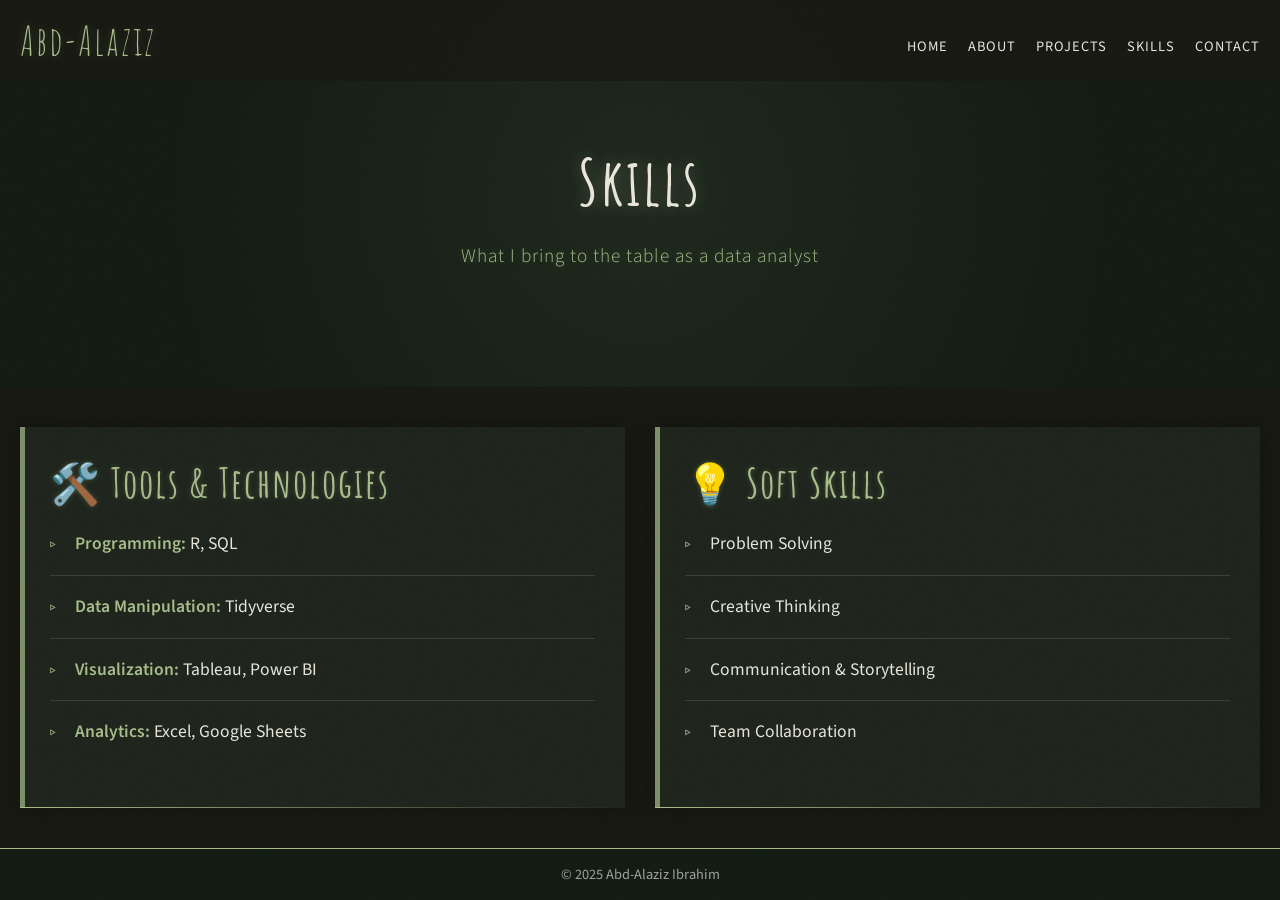
<file: skills.html>
<!DOCTYPE html>
<html lang="en">

<head>
  <meta charset="UTF-8" />
  <meta name="viewport" content="width=device-width, initial-scale=1.0" />
  <title>Skills | Abd-Alaziz</title>
  <link rel="icon" href="assets/game_9716616.png" type="image/x-icon">
  <link href="https://fonts.googleapis.com/css2?family=Baloo+2:wght@500&family=Open+Sans&display=swap" rel="stylesheet">
  <link href="https://fonts.googleapis.com/css2?family=Amatic+SC:wght@700&family=Source+Sans+Pro:wght@300;400;600&display=swap" rel="stylesheet">
  <link rel="stylesheet" href="styles.css" />
  <style>
    /* The Last of Us Inspired Theme */
    body {
      background-color: #1a1a14;
      color: #e8e6d9;
      font-family: 'Source Sans Pro', sans-serif;
    }

    .hero {
      background: linear-gradient(rgba(20, 29, 20, 0.9), rgba(20, 29, 20, 0.9)), 
                  url('data:image/svg+xml;utf8,<svg xmlns="http://www.w3.org/2000/svg" width="200" height="200" viewBox="0 0 200 200"><rect width="200" height="200" fill="%23141d14"/><path d="M0 0 L200 200 M200 0 L0 200" stroke="%23232b23" stroke-width="1" stroke-opacity="0.3"/></svg>');
      position: relative;
      overflow: hidden;
      min-height: 300px; /* Increased minimum height for the hero section */
      padding-top: 0px; /* Increased padding to prevent content from being hidden */
    }

    .hero::before {
      content: "";
      position: absolute;
      top: 0;
      left: 0;
      width: 100%;
      height: 100%;
      background: radial-gradient(circle at center, rgba(76, 91, 67, 0.2), transparent 70%);
      pointer-events: none;
    }

    /* Fix for navigation bar */
    nav {
      width: 100%;
      display: flex;
      justify-content: space-between;
      align-items: center;
      flex-wrap: wrap;
      padding: 15px 20px;
      position: relative;
      z-index: 10; /* Ensure nav is above other elements */
      background-color: rgba(26, 26, 20, 0.9); /* Add slight background to nav */
    }

    .logo {
      font-family: 'Amatic SC', cursive;
      color: #a7bd8b;
      text-shadow: 0 0 10px rgba(167, 189, 139, 0.3);
      letter-spacing: 2px;
      position: relative;
      z-index: 2;
      font-size: 2.5rem;
    }

    .nav-links {
      list-style: none;
      display: flex;
      flex-wrap: wrap;
      gap: 20px;
      justify-content: center;
      padding-top: 10px;
      margin: 0; /* Reset margin */
    }

    .nav-links a {
      color: #e8e6d9;
      font-family: 'Source Sans Pro', sans-serif;
      font-weight: 400;
      letter-spacing: 1px;
      position: relative;
      z-index: 2;
      transition: all 0.5s ease;
      text-transform: uppercase;
      font-size: 0.9rem;
      text-decoration: none; /* Ensure links don't have underlines */
    }

    .nav-links a:hover {
      color: #a7bd8b;
      text-shadow: 0 0 10px rgba(167, 189, 139, 0.3);
    }

    .nav-links a::after {
      content: "";
      position: absolute;
      bottom: -5px;
      left: 0;
      width: 0;
      height: 1px;
      background: #a7bd8b;
      transition: width 0.3s ease;
    }

    .nav-links a:hover::after {
      width: 100%;
    }

    .hero-content {
      text-align: center;
      margin-top: 60px; /* Increased margin to push content down */
      margin-bottom: 60px; /* Increased margin at bottom */
      display: flex;
      flex-direction: column;
      align-items: center;
      justify-content: center;
      position: relative;
      z-index: 5; /* Increased z-index to ensure visibility */
      padding: 0 20px; /* Add padding for smaller screens */
    }

    .hero-content h1 {
      font-family: 'Amatic SC', cursive;
      font-size: 4rem;
      color: #e8e6d9;
      text-shadow: 0 0 15px rgba(232, 230, 217, 0.3);
      letter-spacing: 3px;
      margin-bottom: 20px;
      position: relative;
      z-index: 5; /* Increased z-index */
      width: 100%; /* Ensure full width */
      display: block; /* Ensure block display */
      overflow: visible; /* Prevent text clipping */
    }

    .hero-content p {
      color: #a7bd8b;
      font-size: 1.2rem;
      text-shadow: 0 0 8px rgba(167, 189, 139, 0.3);
      letter-spacing: 1px;
      position: relative;
      z-index: 5; /* Increased z-index */
      font-weight: 300;
      width: 100%; /* Ensure full width */
      display: block; /* Ensure block display */
      overflow: visible; /* Prevent text clipping */
    }

    .skills-section {
      background-color: #1a1a14;
      padding: 40px 20px;
      position: relative;
      overflow: hidden;
      display: flex;
      flex-direction: row;
      align-items: center;
      gap: 30px;
    }

    .skills-section::before {
      content: "";
      position: absolute;
      top: 0;
      left: 0;
      width: 100%;
      height: 100%;
      background: 
        linear-gradient(rgba(26, 26, 20, 0.95), rgba(26, 26, 20, 0.95)),
        url('data:image/svg+xml;utf8,<svg xmlns="http://www.w3.org/2000/svg" width="200" height="200" viewBox="0 0 200 200"><rect width="200" height="200" fill="%231a1a14"/><path d="M0 0 L200 200 M200 0 L0 200" stroke="%23232b23" stroke-width="1" stroke-opacity="0.3"/></svg>');
      pointer-events: none;
    }

    .tools, .soft-skills {
      background-color: rgba(35, 43, 35, 0.7);
      border: none;
      border-radius: 0;
      padding: 30px;
      position: relative;
      z-index: 2;
      box-shadow: 0 0 20px rgba(0, 0, 0, 0.3);
      max-width: 800px;
      width: 100%;
      transition: all 0.5s ease;
      position: relative;
      overflow: hidden;
    }

    .tools::before, .soft-skills::before {
      content: "";
      position: absolute;
      top: 0;
      left: 0;
      width: 5px;
      height: 100%;
      background: #a7bd8b;
      opacity: 0.7;
    }

    .tools::after, .soft-skills::after {
      content: "";
      position: absolute;
      bottom: 0;
      left: 0;
      width: 100%;
      height: 1px;
      background: linear-gradient(90deg, #a7bd8b, transparent);
    }

    .tools:hover, .soft-skills:hover {
      transform: translateY(-5px);
      box-shadow: 0 10px 30px rgba(0, 0, 0, 0.4);
    }

    .tools h2, .soft-skills h2 {
      font-family: 'Amatic SC', cursive;
      color: #a7bd8b;
      text-shadow: 0 0 5px rgba(167, 189, 139, 0.3);
      margin-bottom: 20px;
      position: relative;
      display: inline-block;
      letter-spacing: 2px;
      font-size: 2.5rem;
    }

    .tools ul, .soft-skills ul {
      list-style: none;
      padding-left: 0;
    }

    .tools li, .soft-skills li {
      color: #e8e6d9;
      line-height: 1.8;
      margin-bottom: 15px;
      position: relative;
      z-index: 2;
      font-size: 1.1rem;
      padding-left: 25px;
      border-bottom: 1px solid rgba(167, 189, 139, 0.2);
      padding-bottom: 15px;
      transition: all 0.3s ease;
    }

    .tools li:last-child, .soft-skills li:last-child {
      border-bottom: none;
    }

    .tools li::before, .soft-skills li::before {
      content: "▹";
      position: absolute;
      left: 0;
      color: #a7bd8b;
    }

    .tools li:hover, .soft-skills li:hover {
      transform: translateX(5px);
      color: #a7bd8b;
    }

    .tools li strong {
      color: #a7bd8b;
      font-weight: 600;
    }

    footer {
      background-color: #141d14;
      color: #a0a0a0;
      border-top: 1px solid #a7bd8b;
      position: relative;
      z-index: 2;
    }

    /* Vine Effect */
    .vine-container {
      position: absolute;
      top: 0;
      left: 0;
      width: 100%;
      height: 100%;
      overflow: hidden;
      pointer-events: none;
      z-index: 1;
      opacity: 0.1;
    }

    .vine {
      position: absolute;
      width: 2px;
      background-color: #a7bd8b;
      transform-origin: top;
      box-shadow: 0 0 5px rgba(167, 189, 139, 0.5);
    }

    /* Weathered Texture */
    .texture-overlay {
      position: fixed;
      top: 0;
      left: 0;
      width: 100%;
      height: 100%;
      background-image: url('data:image/svg+xml;utf8,<svg xmlns="http://www.w3.org/2000/svg" width="250" height="250" viewBox="0 0 250 250"><filter id="noise"><feTurbulence type="fractalNoise" baseFrequency="0.65" numOctaves="3" stitchTiles="stitch"/><feColorMatrix type="matrix" values="1 0 0 0 0 0 1 0 0 0 0 0 1 0 0 0 0 0 0.5 0"/></filter><rect width="100%" height="100%" filter="url(%23noise)" opacity="0.05"/></svg>');
      pointer-events: none;
      z-index: 9999;
      opacity: 0.15;
    }

    /* Media Queries */
    @media (max-width: 768px) {
      .hero-content h1 {
        font-size: 3rem;
      }
      
      .hero-content p {
        font-size: 1rem;
      }
      
      .tools, .soft-skills {
        padding: 20px;
      }
      
      .tools h2, .soft-skills h2 {
        font-size: 2rem;
      }
      
      .tools li, .soft-skills li {
        font-size: 1rem;
      }
      
      nav {
        padding: 10px;
      }
      
      .logo {
        font-size: 2rem;
      }
      
      .nav-links {
        gap: 10px;
      }
      
      .nav-links a {
        font-size: 0.8rem;
      }

      .skills-section {
        flex-direction: column;
        overflow: visible;
      }
    }
  </style>
</head>

<body>
  <div class="texture-overlay"></div>
  
  <header class="hero skills-hero">
    <nav>
      <div class="logo">Abd-Alaziz</div>
      <ul class="nav-links">
        <li><a href="index.html">Home</a></li>
        <li><a href="about.html">About</a></li>
        <li><a href="projects.html">Projects</a></li>
        <li><a href="skills.html">Skills</a></li>
        <li><a href="contact.html">Contact</a></li>
      </ul>
    </nav>
    <div class="hero-content">
      <h1>Skills</h1>
      <p>What I bring to the table as a data analyst</p>
    </div>
    <div class="vine-container" id="vineContainer"></div>
  </header>

  <main class="skills-section">
    <section class="tools">
      <h2>🛠️ Tools & Technologies</h2>
      <ul>
        <li><strong>Programming:</strong> R, SQL</li>
        <li><strong>Data Manipulation:</strong> Tidyverse</li>
        <li><strong>Visualization:</strong> Tableau, Power BI</li>
        <li><strong>Analytics:</strong> Excel, Google Sheets</li>
      </ul>
    </section>

    <section class="soft-skills">
      <h2>💡 Soft Skills</h2>
      <ul>
        <li>Problem Solving</li>
        <li>Creative Thinking</li>
        <li>Communication & Storytelling</li>
        <li>Team Collaboration</li>
      </ul>
    </section>
  </main>

  <footer>
    <p>&copy; 2025 Abd-Alaziz Ibrahim</p>
  </footer>

  <script>
    // The Last of Us inspired animations
    document.addEventListener('DOMContentLoaded', function() {
      // Create growing vines effect
      function createVines() {
        const vineContainer = document.getElementById('vineContainer');
        
        // Create multiple vines
        for (let i = 0; i < 8; i++) {
          createVine(vineContainer, i);
        }
      }

      function createVine(container, index) {
        const vine = document.createElement('div');
        vine.classList.add('vine');
        container.appendChild(vine);
        
        // Random starting position
        const startX = Math.random() * window.innerWidth;
        vine.style.left = startX + 'px';
        vine.style.top = '0';
        
        // Random height and growth duration
        const height = Math.random() * 300 + 100;
        const duration = Math.random() * 10 + 10;
        
        // Set initial height to 0
        vine.style.height = '0';
        
        // Animate growth
        vine.style.transition = `height ${duration}s ease-out`;
        
        // Delay start of growth
        setTimeout(() => {
          vine.style.height = height + 'px';
          
          // Add branches after vine has grown
          setTimeout(() => {
            addBranches(vine, Math.floor(Math.random() * 3) + 1);
          }, duration * 1000 * 0.7);
        }, index * 2000);
      }

      function addBranches(vine, numBranches) {
        const vineHeight = parseFloat(vine.style.height);
        
        for (let i = 0; i < numBranches; i++) {
          const branch = document.createElement('div');
          branch.classList.add('vine');
          vine.appendChild(branch);
          
          // Position branch along the main vine
          const branchY = (i + 1) * (vineHeight / (numBranches + 1));
          branch.style.position = 'absolute';
          branch.style.top = branchY + 'px';
          branch.style.left = '0';
          
          // Random angle and length
          const angle = Math.random() > 0.5 ? Math.random() * 30 + 30 : -(Math.random() * 30 + 30);
          const length = Math.random() * 50 + 30;
          
          // Set transform
          branch.style.width = length + 'px';
          branch.style.height = '2px';
          branch.style.transformOrigin = 'left center';
          branch.style.transform = `rotate(${angle}deg)`;
          
          // Animate growth
          branch.style.transition = 'width 3s ease-out';
          branch.style.width = '0';
          
          setTimeout(() => {
            branch.style.width = length + 'px';
          }, 100);
        }
      }
      
      createVines();

      // Add subtle parallax effect
      window.addEventListener('scroll', function() {
        const scrollY = window.scrollY;
        const vineContainer = document.getElementById('vineContainer');
        
        if (vineContainer) {
          vineContainer.style.transform = `translateY(${scrollY * 0.1}px)`;
        }
      });

      // Add hover effect to skill items
      const skillItems = document.querySelectorAll('.tools li, .soft-skills li');
      
      skillItems.forEach(item => {
        item.addEventListener('mouseenter', function() {
          // Add a subtle growth effect
          this.style.transition = 'transform 0.3s ease, color 0.3s ease';
          this.style.transform = 'translateX(5px)';
          this.style.color = '#a7bd8b';
        });
        
        item.addEventListener('mouseleave', function() {
          this.style.transform = 'translateX(0)';
          this.style.color = '#e8e6d9';
        });
      });

      // Add subtle dust particles
      function createDustParticles() {
        const dustContainer = document.createElement('div');
        dustContainer.style.position = 'fixed';
        dustContainer.style.top = '0';
        dustContainer.style.left = '0';
        dustContainer.style.width = '100%';
        dustContainer.style.height = '100%';
        dustContainer.style.pointerEvents = 'none';
        dustContainer.style.zIndex = '1';
        dustContainer.style.opacity = '0.5';
        document.body.appendChild(dustContainer);

        for (let i = 0; i < 20; i++) {
          createDustParticle(dustContainer);
        }
      }

      function createDustParticle(container) {
        const dust = document.createElement('div');
        dust.style.position = 'absolute';
        dust.style.width = '2px';
        dust.style.height = '2px';
        dust.style.backgroundColor = 'rgba(167, 189, 139, 0.3)';
        dust.style.borderRadius = '50%';
        container.appendChild(dust);

        // Random position
        dust.style.left = Math.random() * window.innerWidth + 'px';
        dust.style.top = Math.random() * window.innerHeight + 'px';

        // Random size
        const size = Math.random() * 3 + 1;
        dust.style.width = size + 'px';
        dust.style.height = size + 'px';

        // Random opacity
        dust.style.opacity = Math.random() * 0.3;

        // Animation
        const duration = Math.random() * 10 + 10;
        dust.style.transition = `top ${duration}s linear, left ${duration}s linear, opacity ${duration}s linear`;

        // Move dust
        setTimeout(() => {
          dust.style.top = Math.random() * window.innerHeight + 'px';
          dust.style.left = Math.random() * window.innerWidth + 'px';
          dust.style.opacity = Math.random() * 0.3;

          // Remove a
(Content truncated due to size limit. Use line ranges to read in chunks)
</file>
<file: styles.css>
/* Smooth fade-in for each page */
body {
    animation: fadeIn 1s ease-in;
  }
  
  @keyframes fadeIn {
    from { opacity: 0; }
    to { opacity: 1; }
  }
  
  /* Floating effect for icons or elements */
  @keyframes float {
    0%, 100% { transform: translateY(0); }
    50% { transform: translateY(-10px); }
}

* {
    margin: 0;
    padding: 0;
    box-sizing: border-box;
  }

  body, html {
    height: 100%;
    font-family: 'Open Sans', sans-serif;
    background-color: #f5faff;
    color: #333;
  }

  body {
    display: flex;
    flex-direction: column;
  }


  .hero {
    flex: 1;
    background: linear-gradient(135deg, #A8E6CF, #B3E5FC);
    display: flex;
    flex-direction: column;
    position: relative;
    padding: 0px;
    overflow: hidden;
    text-align: center;
  }

  nav {
    width: 100%;
    display: flex;
    justify-content: space-between;
    align-items: center;
    flex-wrap: wrap;
    padding-left: 10px;
    padding-right: 10px;
  }

  .logo {
    font-family: 'Baloo 2', cursive;
    font-size: 2rem;
    color: #333;
  }

  .nav-links {
    list-style: none;
    display: flex;
    flex-wrap: wrap;
    gap: 20px;
    justify-content: center;
    padding-top: 10px;
  }
  
  .nav-links a {
    text-decoration: none;
    color: #333;
    font-weight: bold;
    transition: color 0.3s ease;
  }

  .nav-links a:hover {
    color: #FF8C94;
  }
  
  .hero-content {
    text-align: center;
    margin-top: auto;
    margin-bottom: auto;
    display: flex;
    flex-direction: column;
    align-items: center;
    justify-content: center;
  }

  .hero-content h1 {
    font-size: 3rem;
    font-family: 'Baloo 2', cursive;
    margin-bottom: 10px;
  }

  .highlight {
    color: #FF8C94;
  }

  .hero-content p {
    font-size: 1.25rem;
    color: #555;
    margin-bottom: 20px;
  }

  .cta-button {
    padding: 12px 25px;
    background-color: #FFF3B0;
    color: #333;
    border: none;
    border-radius: 25px;
    font-weight: bold;
    text-decoration: none;
    transition: background-color 0.3s ease;
  }

  .cta-button:hover {
    background-color: #FF8C94;
    color: white;
  }

  .floating-elements {
    position: absolute;
    top: 0;
    left: 0;
    width: 100%;
    height: 100%;
    pointer-events: none;
    z-index: 0;
  }

  .floating-elements img {
    position: absolute;
    width: 125px;
    animation: float 6s ease-in-out infinite;
    opacity: 0.7;
  }

  .float1 {
    top: 25%;
    left: 10%;
    animation-delay: 0s;
  }

  .float2 {
    top: 35%;
    left: 85%;
    animation-delay: 2s;
  }

  .float3 {
    top: 70%;
    left: 40%;
    animation-delay: 4s;
  }

  @keyframes float {
    0%, 100% {
      transform: translateY(0);
    }
    50% {
      transform: translateY(-20px);
    }
  }

  footer {
    text-align: center;
    padding: 15px 0;
    background-color: #A8E6CF;
    font-size: 0.9rem;
    color: #555;
    flex-shrink: 0;
  }

  @media (max-width: 768px) {
    .hero-content h1 {
      font-size: 2rem;
    }
  
    .hero-content p {
      font-size: 1rem;
    }
  
    .cta-button {
      padding: 10px 20px;
      font-size: 0.9rem;
    }
  
    .floating-elements img {
      width: 50px;
    }
  
    nav {
      flex-direction: column;
      align-items: flex-start;
      overflow: visible;
    }
  
    .nav-links {
      justify-content: flex-start;
      gap: 15px;
    }
  }
  
  /* Float animation */
  @keyframes float {
    0%, 100% {
      transform: translateY(0);
    }
    50% {
      transform: translateY(-20px);
    }
  }

  .social-icons {
    display: flex;
    gap: 15px;
  }
  
  .icon {
    background-color: white;
    border-radius: 50%;
    width: 50px;
    height: 50px;
    display: flex;
    align-items: center;
    justify-content: center;
    transition: transform 0.2s ease;
    transform: scale(1);
  }
  
  .icon:hover {
    transform: scale(1.3);
  }
  
  .icon img {
    width: 24px;
    height: 24px;
  }
</file>
